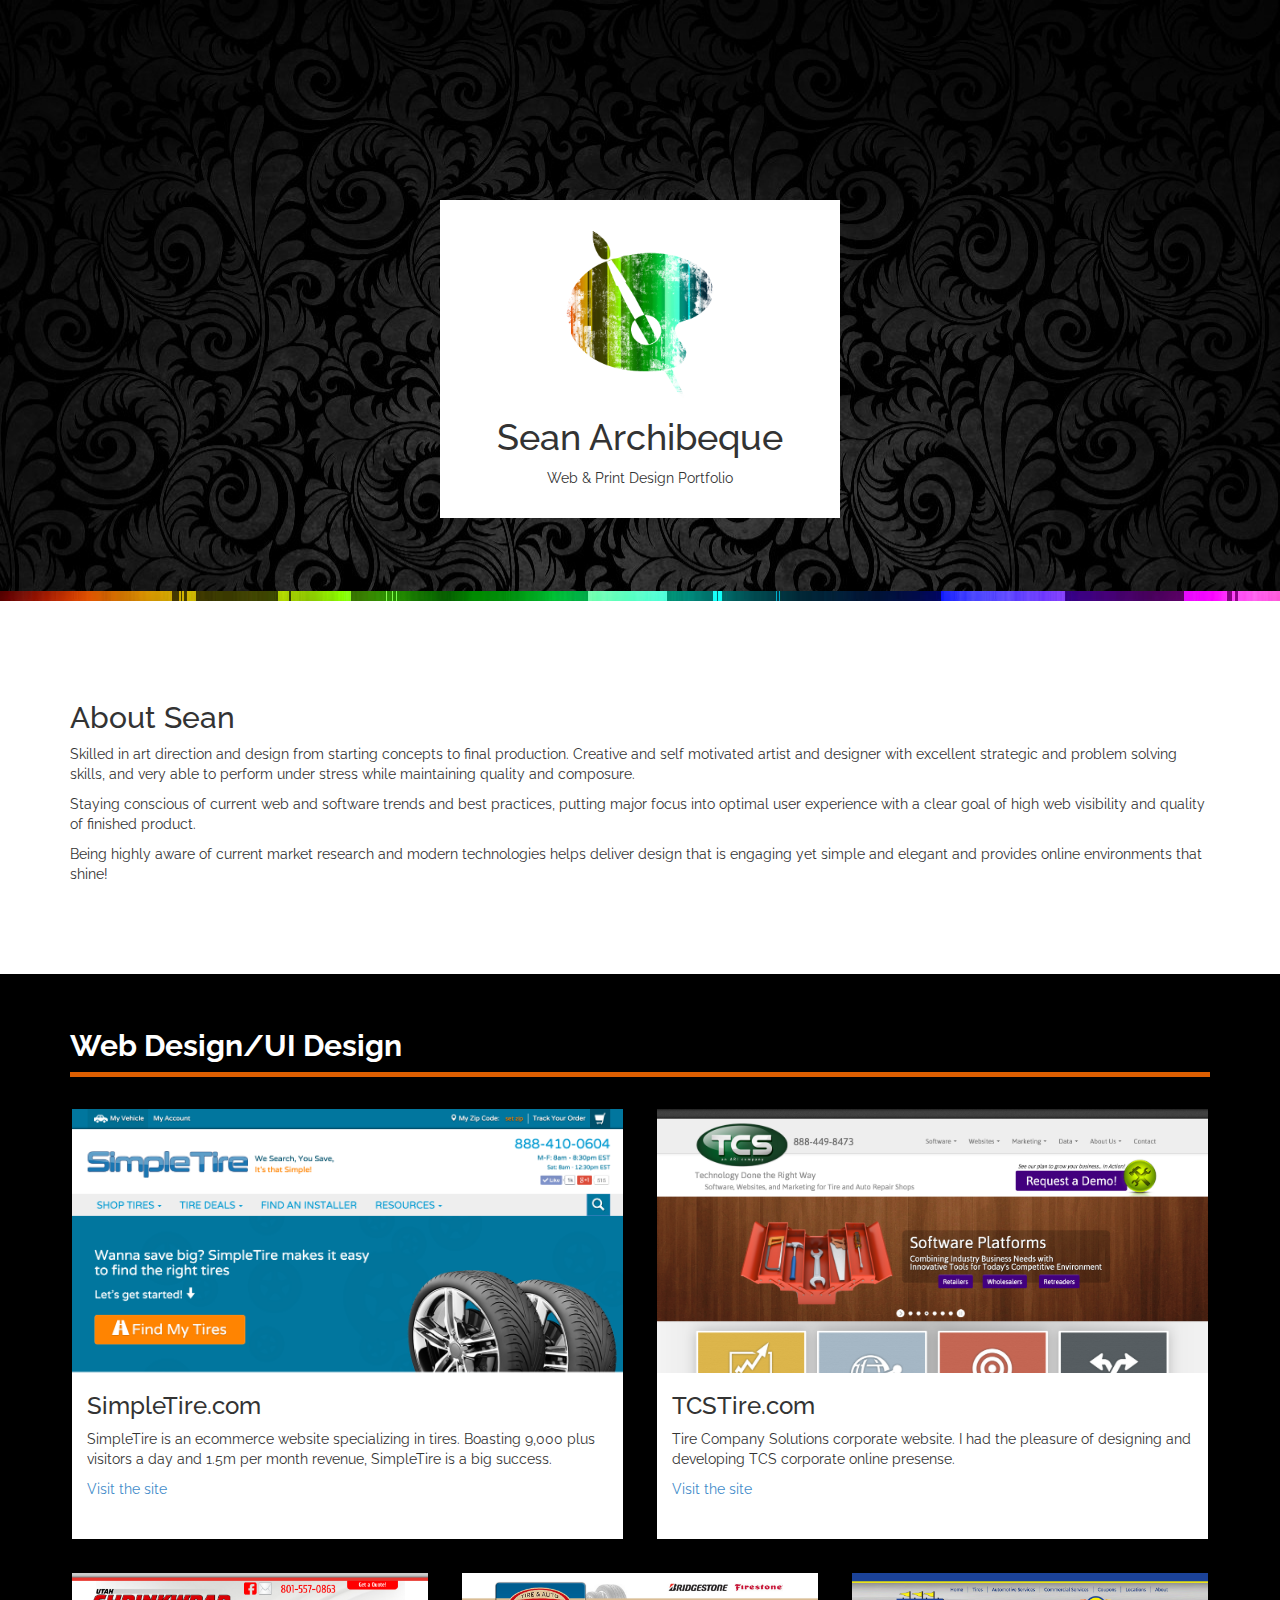
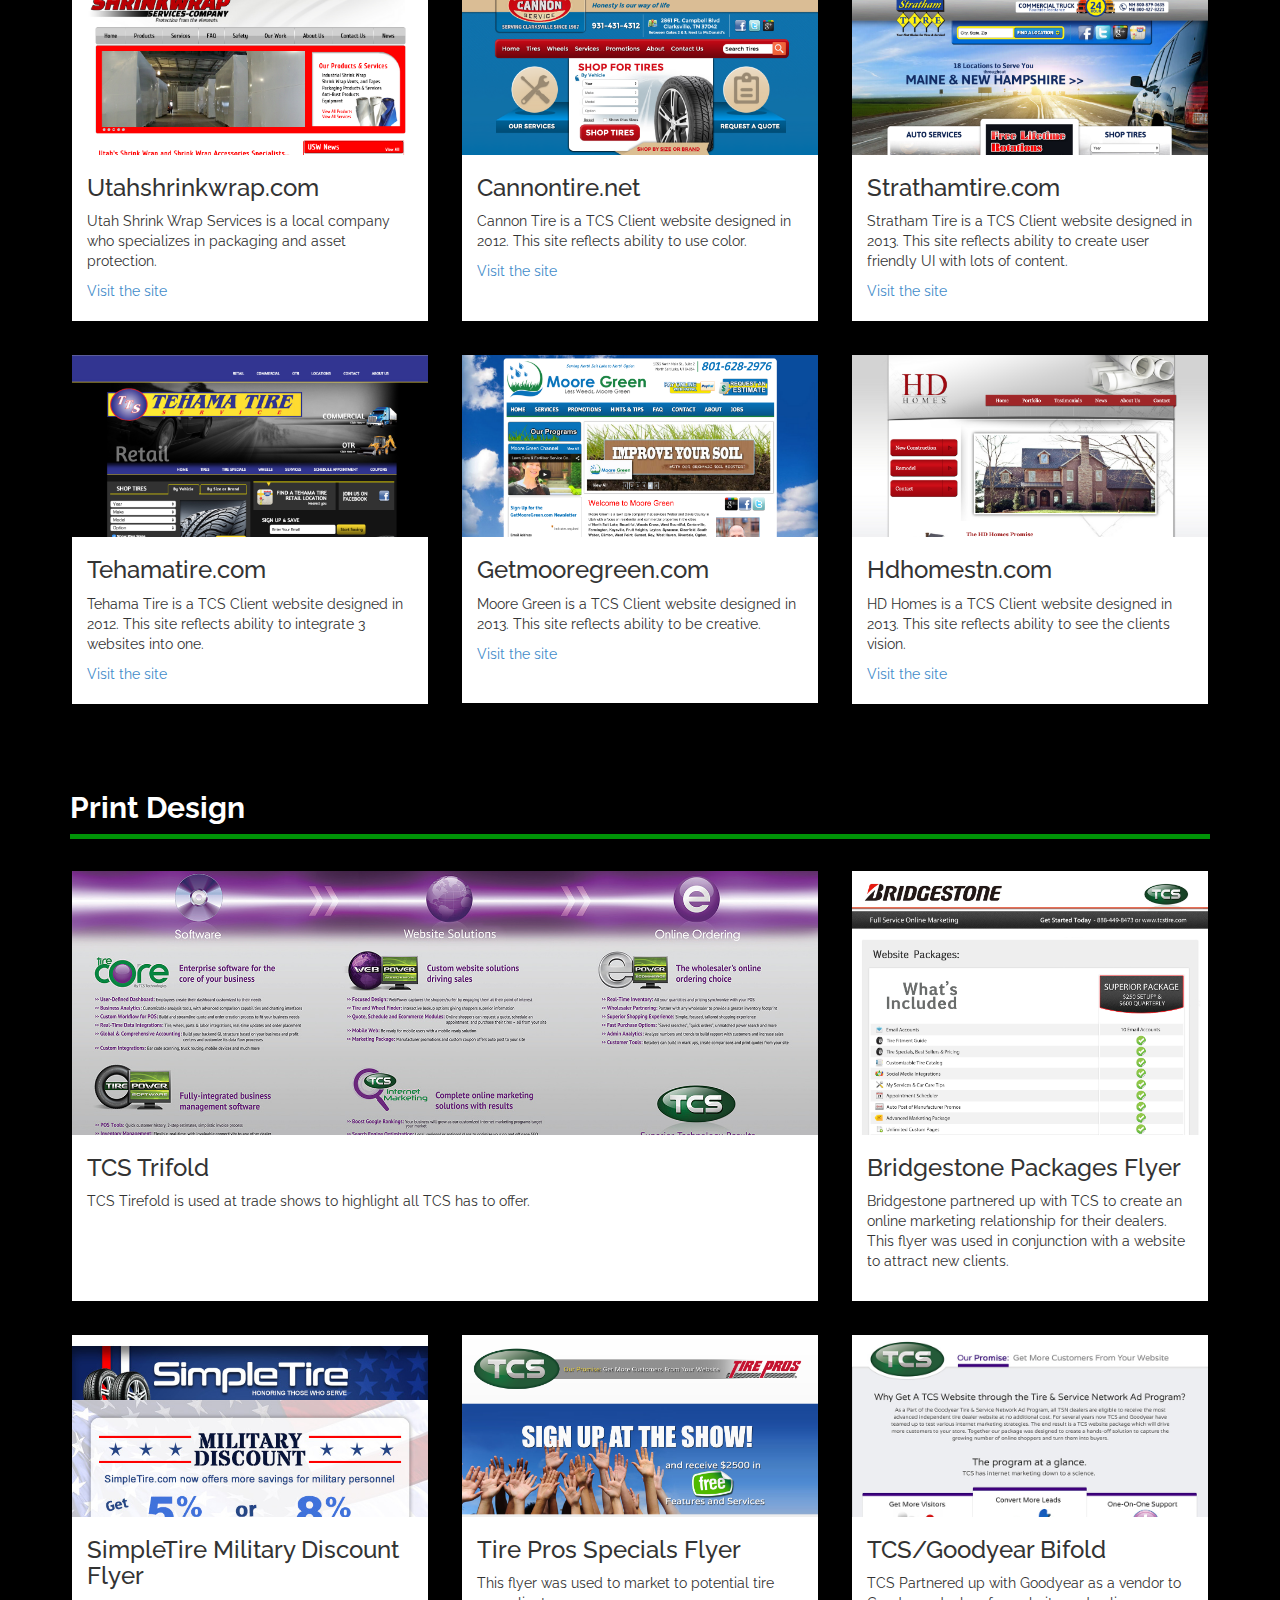
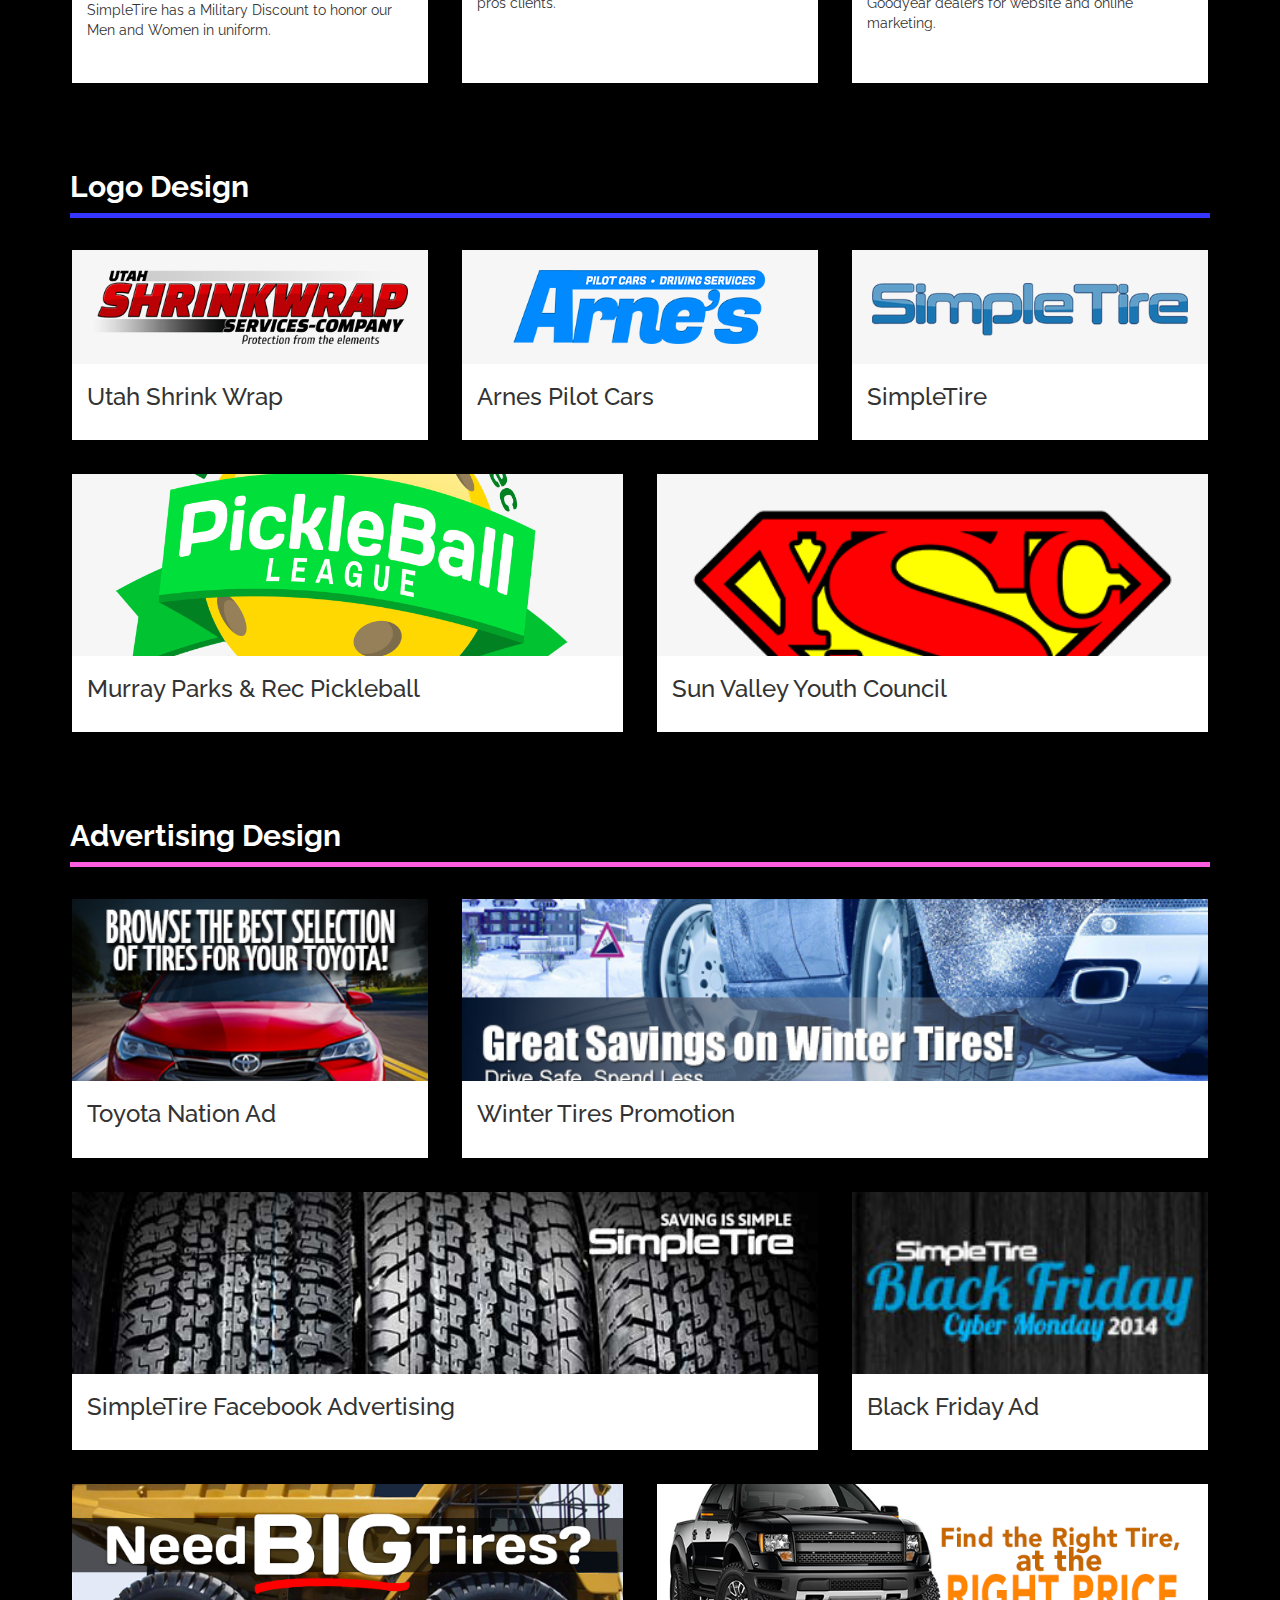
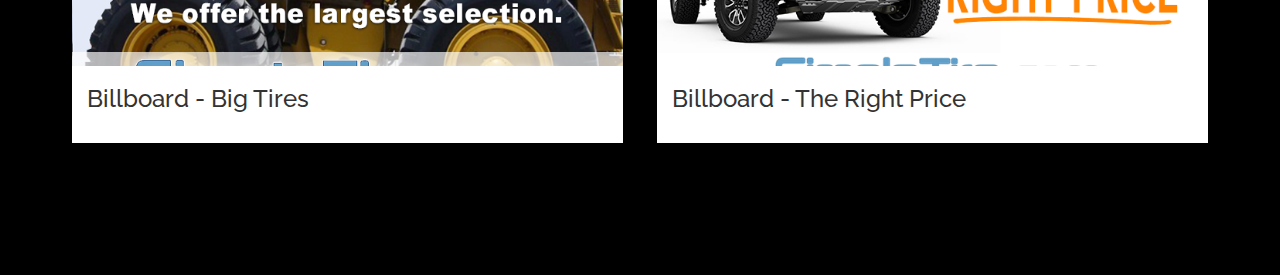
<file: index.html>
<!DOCTYPE html>
<html>
<head>
	<title>Sean Portfolio</title>
	<meta name="viewport" content="width=device-width, initial-scale=1.0">

	<link rel="stylesheet" type="text/css" href="css/bootstrap.min.css">
	<link rel="stylesheet" type="text/css" href="css/app.css" />
	<link href='http://fonts.googleapis.com/css?family=Raleway:400,700,800' rel='stylesheet' type='text/css'>

</head>

<body>
	<div class="sitename hidden-xs hidden-sm" style="display:none;">
		<h3>Sean Archibeque</h3>
	</div>
	<div class="sectionnav hidden-xs" style="display:none;">
		<ul>
			<li><a href="#webdesign" class="sectionli wd"></a></li>
			<li><a href="#printdesign" class="sectionli pd"></a></li>
			<li><a href="#logodesign" class="sectionli ld"></a></li>
			<li><a href="#adddesign" class="sectionli ad"></a></li>
		</ul>
	</div>
	<div id="title">
		<div class="container titlepadder">
			<div class="row">
				<div class="col-md-4"></div>
				<div id="titlebacker" class="col-md-4 titlebacker">
					<img src="img/seanicon.png" class="mainicon">
					<h1>Sean Archibeque</h1>
					<p>Web &amp; Print Design Portfolio</p>
				</div>
				<div class="col-md-4"></div>
			</div>
		</div>
	</div>
	<div class="splash"></div>
	<div id="about">
		<div class="container">
			<h2>About Sean</h2>
			<p>Skilled in art direction and design from starting concepts to final production. Creative and self motivated artist and designer with excellent strategic and problem solving skills, and very able to perform under stress while maintaining quality and composure.</p>
			<p>Staying conscious of current web and software trends and best practices, putting major focus into optimal user experience with a clear goal of high web visibility and quality of finished product. </p>
			<p>Being highly aware of current market research and modern technologies helps deliver design that is engaging yet simple and elegant and provides online environments that shine!</p>
		</div>
	</div>
	<div id="portfolio">
		<div class="container">
			<div class="row">
				<div id="webdesign" class="col-md-12 design-sections">
					<div class="arttitles web">
						<h2>Web Design/UI Design</h2>
					</div>
				</div>
				<div class="col-md-6">
					<div class="examples">
						<a href="http://simpletire.com/" target="_blank" class="artimgbgr">
							<img src="img/simpletire.png" class="img-responsive"/>
						</a>
						<div class="example-body">
							<h3>SimpleTire.com</h3>
							<p>SimpleTire is an ecommerce website specializing in tires. Boasting 9,000 plus visitors a day and 1.5m per month revenue, SimpleTire is a big success.</p>
							<a href="http://simpletire.com/" target="_blank">Visit the site</a>
						</div>
					</div>
				</div>
				<div class="col-md-6">
					<div class="examples">
						<a href="http://tcstire.com/" target="_blank" class="artimgbgr">
							<img src="img/tcstire.png" class="img-responsive"/>
						</a>
						<div class="example-body">
							<h3>TCSTire.com</h3>
							<p>Tire Company Solutions corporate website. I had the pleasure of designing and developing TCS corporate online presense.</p>
							<a href="http://tcstire.com/" target="_blank">Visit the site</a>
						</div>
					</div>
				</div>
				<div class="col-md-4">
					<div class="examples">
						<a href="http://utahshrinkwrap.com/" target="_blank" class="artimg">
							<img src="img/utahshrinkwrap.png" class="img-responsive"/>
						</a>
						<div class="example-body">
							<h3>Utahshrinkwrap.com</h3>
							<p>Utah Shrink Wrap Services is a local company who specializes in packaging and asset protection.</p>
							<a href="http://utahshrinkwrap.com/" target="_blank">Visit the site</a>
						</div>
					</div>
				</div>
				<div class="col-md-4">
					<div class="examples">
						<a href="http://cannontire.net/" target="_blank" class="artimg">
							<img src="img/cannontire.png" class="img-responsive"/>
						</a>
						<div class="example-body">
							<h3>Cannontire.net</h3>
							<p>Cannon Tire is a TCS Client website designed in 2012. This site reflects ability to use color.</p>
							<a href="http://cannontire.net/" target="_blank">Visit the site</a>
						</div>
					</div>
				</div>
				<div class="col-md-4">
					<div class="examples">
						<a href="http://strathamtire.com/" target="_blank" class="artimg">
							<img src="img/strathamtire.png" class="img-responsive"/>
						</a>
						<div class="example-body">
							<h3>Strathamtire.com</h3>
							<p>Stratham Tire is a TCS Client website designed in 2013. This site reflects ability to create user friendly UI with lots of content.</p>
							<a href="http://strathamtire.com/" target="_blank">Visit the site</a>
						</div>
					</div>
				</div>
				<div class="col-md-4">
					<div class="examples">
						<a href="http://tehamatire.com/" target="_blank" class="artimg">
							<img src="img/tehamatire.png" class="img-responsive"/>
						</a>
						<div class="example-body">
							<h3>Tehamatire.com</h3>
							<p>Tehama Tire is a TCS Client website designed in 2012. This site reflects ability to integrate 3 websites into one.</p>
							<a href="http://tehamatire.com/" target="_blank">Visit the site</a>
						</div>
					</div>
				</div>
				<div class="col-md-4">
					<div class="examples">
						<a href="http://getmooregreen.com/" target="_blank" class="artimg">
							<img src="img/getmoregreen.png" class="img-responsive"/>
						</a>
						<div class="example-body">
							<h3>Getmooregreen.com</h3>
							<p>Moore Green is a TCS Client website designed in 2013. This site reflects ability to be creative.</p>
							<a href="http://getmooregreen.com/" target="_blank">Visit the site</a>
						</div>
					</div>
				</div>
				<div class="col-md-4">
					<div class="examples">
						<a href="http://hdhomestn.com/" target="_blank" class="artimg">
							<img src="img/hdhomes.png" class="img-responsive"/>
						</a>
						<div class="example-body">
							<h3>Hdhomestn.com</h3>
							<p>HD Homes is a TCS Client website designed in 2013. This site reflects ability to see the clients vision.</p>
							<a href="http://hdhomestn.com/" target="_blank">Visit the site</a>
						</div>
					</div>
				</div>
				<div id="printdesign" class="col-md-12 design-sections">
					<div class="arttitles print">
						<h2>Print Design</h2>
					</div>
				</div>
				<div class="col-md-8">
					<div class="examples">
						<a data-toggle="modal" data-target="#print2" class="artimgbgr">
							<img src="img/tcstrifold.jpg" class="img-responsive" style="position: relative;bottom: 330px;"/>
						</a>
						<div class="example-body">
							<h3>TCS Trifold</h3>
							<p>TCS Tirefold is used at trade shows to highlight all TCS has to offer.</p>
						</div>
					</div>
					<div class="modal fade" id="print2" tabindex="-1" role="dialog" aria-labelledby="myModalLabel" aria-hidden="true">
						<div class="modal-dialog modal-lg">
							<div class="modal-content">
								<div class="modal-header">
									<button type="button" class="close" data-dismiss="modal" aria-label="Close"><span aria-hidden="true">&times;</span></button>
									<h4 class="modal-title" id="myModalLabel">TCS Trifold</h4>
								</div>
								<div class="modal-body">
									<img src="img/tcstrifold.jpg" class="img-responsive"/>
								</div>
							</div>
						</div>
					</div>
				</div>
				<div class="col-md-4">
					<div class="examples">
						<a data-toggle="modal" data-target="#print1" class="artimgbgr">
							<img src="img/bridgestone-packages.jpg" class="img-responsive"/>
						</a>
						<div class="example-body">
							<h3>Bridgestone Packages Flyer</h3>
							<p>Bridgestone partnered up with TCS to create an online marketing relationship for their dealers. This flyer was used in conjunction with a website to attract new clients.</p>
						</div>
					</div>
					<div class="modal fade" id="print1" tabindex="-1" role="dialog" aria-labelledby="myModalLabel" aria-hidden="true">
						<div class="modal-dialog modal-lg">
							<div class="modal-content">
								<div class="modal-header">
									<button type="button" class="close" data-dismiss="modal" aria-label="Close"><span aria-hidden="true">&times;</span></button>
									<h4 class="modal-title" id="myModalLabel">Bridgestone Packages Handout</h4>
								</div>
								<div class="modal-body">
									<img src="img/bridgestone-packages.jpg" class="img-responsive"/>
								</div>
							</div>
						</div>
					</div>
				</div>
				<div class="col-md-4">
					<div class="examples">
						<a data-toggle="modal" data-target="#print3" class="artimg">
							<img src="img/militarydiscount-flyer.jpg" class="img-responsive"/>
						</a>
						<div class="example-body">
							<h3>SimpleTire Military Discount Flyer</h3>
							<p>SimpleTire has a Military Discount to honor our Men and Women in uniform.</p>
						</div>
					</div>
					<div class="modal fade" id="print3" tabindex="-1" role="dialog" aria-labelledby="myModalLabel" aria-hidden="true">
						<div class="modal-dialog">
							<div class="modal-content">
								<div class="modal-header">
									<button type="button" class="close" data-dismiss="modal" aria-label="Close"><span aria-hidden="true">&times;</span></button>
									<h4 class="modal-title" id="myModalLabel">SimpleTire Military Discount Flyer</h4>
								</div>
								<div class="modal-body">
									<img src="img/militarydiscount-flyer.jpg" class="img-responsive"/>
								</div>
							</div>
						</div>
					</div>
				</div>
				<div class="col-md-4">
					<div class="examples">
						<a data-toggle="modal" data-target="#print5" class="artimg">
							<img src="img/tirepros-showspecial.jpg" class="img-responsive"/>
						</a>
						<div class="example-body">
							<h3>Tire Pros Specials Flyer</h3>
							<p>This flyer was used to market to potential tire pros clients.</p>
						</div>
					</div>
					<div class="modal fade" id="print5" tabindex="-1" role="dialog" aria-labelledby="myModalLabel" aria-hidden="true">
						<div class="modal-dialog modal-lg">
							<div class="modal-content">
								<div class="modal-header">
									<button type="button" class="close" data-dismiss="modal" aria-label="Close"><span aria-hidden="true">&times;</span></button>
									<h4 class="modal-title" id="myModalLabel">Tire Pros Specials Flyer</h4>
								</div>
								<div class="modal-body">
									<img src="img/tirepros-showspecial.jpg" class="img-responsive"/>
								</div>
							</div>
						</div>
					</div>
				</div>
				<div class="col-md-4">
					<div class="examples">
						<a data-toggle="modal" data-target="#print4" class="artimg">
							<img src="img/bifoldmiddle.jpg" class="img-responsive"/>
						</a>
						<div class="example-body">
							<h3>TCS/Goodyear Bifold</h3>
							<p>TCS Partnered up with Goodyear as a vendor to Goodyear dealers for website and online marketing.</p>
						</div>
					</div>
					<div class="modal fade" id="print4" tabindex="-1" role="dialog" aria-labelledby="myModalLabel" aria-hidden="true">
						<div class="modal-dialog modal-lg">
							<div class="modal-content">
								<div class="modal-header">
									<button type="button" class="close" data-dismiss="modal" aria-label="Close"><span aria-hidden="true">&times;</span></button>
									<h4 class="modal-title" id="myModalLabel">TCS/Goodyear Bifold</h4>
								</div>
								<div class="modal-body">
									<h3>Front</h3>
									<img src="img/bifoldfront.jpg" class="img-responsive"/>
									<h3>Middle</h3>
									<img src="img/bifoldmiddle.jpg" class="img-responsive"/>
									<h3>Back</h3>
									<img src="img/bifoldback.jpg" class="img-responsive"/>
								</div>
							</div>
						</div>
					</div>
				</div>
				<div id="logodesign" class="col-md-12 design-sections">
					<div class="arttitles logo">
						<h2>Logo Design</h2>
					</div>
				</div>
				<div class="col-md-4">
					<div class="examples">
						<a data-toggle="modal" data-target="#logo1" class="artimg padimg">
							<img src="img/uswlogo.png" class="img-responsive"/>
						</a>
						<div class="logo-body">
							<h3>Utah Shrink Wrap</h3>
						</div>
					</div>
					<div class="modal fade" id="logo1" tabindex="-1" role="dialog" aria-labelledby="myModalLabel" aria-hidden="true">
						<div class="modal-dialog">
							<div class="modal-content">
								<div class="modal-header">
									<button type="button" class="close" data-dismiss="modal" aria-label="Close"><span aria-hidden="true">&times;</span></button>
									<h4 class="modal-title" id="myModalLabel">Utah Shrink Wrap Services</h4>
								</div>
								<div class="modal-body">
									<img src="img/uswlogo.png" class="img-responsive"/>
								</div>
							</div>
						</div>
					</div>
				</div>
				<div class="col-md-4">
					<div class="examples">
						<a data-toggle="modal" data-target="#logo2" class="artimg padimg">
							<img src="img/arneslogo.png" class="img-responsive"/>
						</a>
						<div class="logo-body">
							<h3>Arnes Pilot Cars</h3>
						</div>
					</div>
					<div class="modal fade" id="logo2" tabindex="-1" role="dialog" aria-labelledby="myModalLabel" aria-hidden="true">
						<div class="modal-dialog">
							<div class="modal-content">
								<div class="modal-header">
									<button type="button" class="close" data-dismiss="modal" aria-label="Close"><span aria-hidden="true">&times;</span></button>
									<h4 class="modal-title" id="myModalLabel">Arnes Pilot Cars</h4>
								</div>
								<div class="modal-body">
									<img src="img/arneslogo.png" class="img-responsive"/>
								</div>
							</div>
						</div>
					</div>
				</div>
				<div class="col-md-4">
					<div class="examples">
						<a data-toggle="modal" data-target="#logo3" class="artimg padimg">
							<img src="img/simplelogo.png" class="img-responsive"/>
						</a>
						<div class="logo-body">
							<h3>SimpleTire</h3>
						</div>
					</div>
					<div class="modal fade" id="logo3" tabindex="-1" role="dialog" aria-labelledby="myModalLabel" aria-hidden="true">
						<div class="modal-dialog">
							<div class="modal-content">
								<div class="modal-header">
									<button type="button" class="close" data-dismiss="modal" aria-label="Close"><span aria-hidden="true">&times;</span></button>
									<h4 class="modal-title" id="myModalLabel">SimpleTire</h4>
								</div>
								<div class="modal-body">
									<img src="img/simplelogo.png" class="img-responsive"/>
									<p>Main Logo</p>
									<img src="img/simpletread.jpg" class="img-responsive"/>
									<p>Business Card Back</p>
								</div>
							</div>
						</div>
					</div>
				</div>
				<div class="col-md-6">
					<div class="examples">
						<a data-toggle="modal" data-target="#logo4" class="artimg padimg">
							<img src="img/pickleball.png" class="img-responsive" style="position: relative;bottom: 173px;"/>
						</a>
						<div class="logo-body">
							<h3>Murray Parks &amp; Rec Pickleball</h3>
						</div>
					</div>
					<div class="modal fade" id="logo4" tabindex="-1" role="dialog" aria-labelledby="myModalLabel" aria-hidden="true">
						<div class="modal-dialog">
							<div class="modal-content">
								<div class="modal-header">
									<button type="button" class="close" data-dismiss="modal" aria-label="Close"><span aria-hidden="true">&times;</span></button>
									<h4 class="modal-title" id="myModalLabel">Murray Parks &amp; Rec Pickleball</h4>
								</div>
								<div class="modal-body">
									<img src="img/pickleball.png" class="img-responsive"/>
								</div>
							</div>
						</div>
					</div>
				</div>
				<div class="col-md-6">
					<div class="examples">
						<a data-toggle="modal" data-target="#logo5" class="artimg padimg">
							<img src="img/superlogo.png" class="img-responsive"/>
						</a>
						<div class="logo-body">
							<h3>Sun Valley Youth Council</h3>
						</div>
					</div>
					<div class="modal fade" id="logo5" tabindex="-1" role="dialog" aria-labelledby="myModalLabel" aria-hidden="true">
						<div class="modal-dialog">
							<div class="modal-content">
								<div class="modal-header">
									<button type="button" class="close" data-dismiss="modal" aria-label="Close"><span aria-hidden="true">&times;</span></button>
									<h4 class="modal-title" id="myModalLabel">Sun Valley Youth Council</h4>
								</div>
								<div class="modal-body">
									<img src="img/superlogo.png" class="img-responsive"/>
								</div>
							</div>
						</div>
					</div>
				</div>
				<div id="adddesign" class="col-md-12 design-sections">
					<div class="arttitles ads">
						<h2>Advertising Design</h2>
					</div>
				</div>
				<div class="col-md-4">
					<div class="examples">
						<a data-toggle="modal" data-target="#ad3" class="artimg">
							<img src="img/toyota-nation.jpg" class="img-responsive"/>
						</a>
						<div class="logo-body">
							<h3>Toyota Nation Ad</h3>
						</div>
					</div>
					<div class="modal fade" id="ad3" tabindex="-1" role="dialog" aria-labelledby="myModalLabel" aria-hidden="true">
						<div class="modal-dialog">
							<div class="modal-content">
								<div class="modal-header">
									<button type="button" class="close" data-dismiss="modal" aria-label="Close"><span aria-hidden="true">&times;</span></button>
									<h4 class="modal-title" id="myModalLabel">Toyota Nation Ad</h4>
								</div>
								<div class="modal-body">
									<img src="img/toyota-nation.jpg" class="img-responsive"/>
								</div>
							</div>
						</div>
					</div>
				</div>
				<div class="col-md-8">
					<div class="examples">
						<a data-toggle="modal" data-target="#ad1" class="artimg">
							<img src="img/winterpromo.jpg" class="img-responsive"/>
						</a>
						<div class="logo-body">
							<h3>Winter Tires Promotion</h3>
						</div>
					</div>
					<div class="modal fade" id="ad1" tabindex="-1" role="dialog" aria-labelledby="myModalLabel" aria-hidden="true">
						<div class="modal-dialog">
							<div class="modal-content">
								<div class="modal-header">
									<button type="button" class="close" data-dismiss="modal" aria-label="Close"><span aria-hidden="true">&times;</span></button>
									<h4 class="modal-title" id="myModalLabel">Winter Tires Promotion</h4>
								</div>
								<div class="modal-body">
									<img src="img/winterpromo.jpg" class="img-responsive"/>
								</div>
							</div>
						</div>
					</div>
				</div>
				<div class="col-md-8">
					<div class="examples">
						<a data-toggle="modal" data-target="#ad2" class="artimg">
							<img src="img/simple-fb.jpg" class="img-responsive"/>
						</a>
						<div class="logo-body">
							<h3>SimpleTire Facebook Advertising</h3>
						</div>
					</div>
					<div class="modal fade" id="ad2" tabindex="-1" role="dialog" aria-labelledby="myModalLabel" aria-hidden="true">
						<div class="modal-dialog">
							<div class="modal-content">
								<div class="modal-header">
									<button type="button" class="close" data-dismiss="modal" aria-label="Close"><span aria-hidden="true">&times;</span></button>
									<h4 class="modal-title" id="myModalLabel">SimpleTire Facebook Advertising</h4>
								</div>
								<div class="modal-body">
									<img src="img/simple-fb.jpg" class="img-responsive"/>
								</div>
							</div>
						</div>
					</div>
				</div>
				<div class="col-md-4">
					<div class="examples">
						<a data-toggle="modal" data-target="#ad6" class="artimg">
							<img src="img/blackfriday.jpg" class="img-responsive"/>
						</a>
						<div class="logo-body">
							<h3>Black Friday Ad</h3>
						</div>
					</div>
					<div class="modal fade" id="ad6" tabindex="-1" role="dialog" aria-labelledby="myModalLabel" aria-hidden="true">
						<div class="modal-dialog">
							<div class="modal-content">
								<div class="modal-header">
									<button type="button" class="close" data-dismiss="modal" aria-label="Close"><span aria-hidden="true">&times;</span></button>
									<h4 class="modal-title" id="myModalLabel">Black Friday Ad</h4>
								</div>
								<div class="modal-body">
									<img src="img/blackfriday.jpg" class="img-responsive"/>
								</div>
							</div>
						</div>
					</div>
				</div>
				<div class="col-md-6">
					<div class="examples">
						<a data-toggle="modal" data-target="#ad8" class="artimg">
							<img src="img/billboardbig.png" class="img-responsive"/>
						</a>
						<div class="logo-body">
							<h3>Billboard - Big Tires</h3>
						</div>
					</div>
					<div class="modal fade" id="ad8" tabindex="-1" role="dialog" aria-labelledby="myModalLabel" aria-hidden="true">
						<div class="modal-dialog modal-lg">
							<div class="modal-content">
								<div class="modal-header">
									<button type="button" class="close" data-dismiss="modal" aria-label="Close"><span aria-hidden="true">&times;</span></button>
									<h4 class="modal-title" id="myModalLabel">Billboard - Big Tires</h4>
								</div>
								<div class="modal-body">
									<img src="img/billboardbig.png" class="img-responsive"/>
								</div>
							</div>
						</div>
					</div>
				</div>
				<div class="col-md-6">
					<div class="examples">
						<a data-toggle="modal" data-target="#ad9" class="artimg">
							<img src="img/billboardprice.png" class="img-responsive"/>
						</a>
						<div class="logo-body">
							<h3>Billboard - The Right Price</h3>
						</div>
					</div>
					<div class="modal fade" id="ad9" tabindex="-1" role="dialog" aria-labelledby="myModalLabel" aria-hidden="true">
						<div class="modal-dialog modal-lg">
							<div class="modal-content">
								<div class="modal-header">
									<button type="button" class="close" data-dismiss="modal" aria-label="Close"><span aria-hidden="true">&times;</span></button>
									<h4 class="modal-title" id="myModalLabel">Billboard - The Right Price</h4>
								</div>
								<div class="modal-body">
									<img src="img/billboardprice.png" class="img-responsive"/>
								</div>
							</div>
						</div>
					</div>
				</div>
			</div>
		</div>
	</div>
</body>

<script src="https://ajax.googleapis.com/ajax/libs/jquery/1.11.1/jquery.min.js"></script>
<script src="js/jquery.waypoints.min.js"></script>
<script src="js/bootstrap.min.js"></script>
<script src="js/app.js"></script>

</html>
</file>
<file: css/app.css>
body {font-family: 'Raleway', sans-serif;}
a:hover {cursor: pointer;}
.mainicon {width: 190px; margin: 0 auto;}
#title {text-align: center; background: black url('../img/titlebg.jpg') top center no-repeat fixed;}
#title .titlepadder { padding:200px 0 73px;}
.splash {background: url('../img/splash.jpg') top left repeat-x; height: 10px;}
#about { background: white; padding: 80px 0;}
.titlebacker {background: white; padding: 20px; }
#portfolio { background: black url('../img/Ptexture.png') top left repeat fixed; padding: 0 0 100px;}
#portfolio .arttitles { color: white; margin-bottom: 30px; margin-top:55px;}
.web {border-bottom: 5px solid #dd5e01;}
.print {border-bottom: 5px solid #009307;}
.logo {border-bottom: 5px solid #3435ff;}
.ads {border-bottom: 5px solid #ff5cdf;}
#portfolio .arttitles h2 {font-weight: 700;}
.examples { margin-bottom: 30px; border: 2px solid black;}
.examples:hover {border: 2px solid white;}
.examples .example-body { min-height: 166px; background: white; padding: 0 15px 20px; display: block; width: 100%; overflow: hidden;}
.examples .logo-body { background: white; padding: 0 15px 20px; display: block; width: 100%; overflow: hidden;}
.artimg { max-height: 182px; overflow: hidden; display: block; background: #f6f6f6; position: relative;}
.artimg img {width: 100%;}
.padimg { padding: 20px;}
.padimg img {margin: 0 auto;}
.artimgbgr { max-height: 264px; overflow: hidden; display: block; width: 100%;}
.modal-body img {margin: 0 auto;}
.sitename { position: fixed; left: 4px; top: -15px; z-index: 9999;}
.sectionnav { position: fixed; left: 5px; top: 47px; z-index: 9999;}
.sitename h3 { color: white; background: rgba(17, 17, 17, 0.8); padding: 5px;}
.sectionnav ul { list-style: none; margin: 0; padding: 0;}
.sectionnav ul li { list-style: none;}
.sectionli {cursor: pointer; color: white; font-size: 16px; list-style: none; height: 10px; padding: 20px 6px; margin: 2px; float: left; display: block; clear: both;}
.sectionli:hover, .sectionli:active, .sectionli:focus { color: white; text-decoration: none;}
.wd { background: #dd5e01;}
.pd { background: #009307;}
.ld { background: #3435ff;}
.ad { background: #ff5cdf;}
.bowout {
	opacity: 0;
	-webkit-transition: opacity 1s ease-in-out;
	-moz-transition: opacity 1s ease-in-out;
	-ms-transition: opacity 1s ease-in-out;
	-o-transition: opacity 1s ease-in-out;
	transition: opacity 1s ease-in-out;
}
</file>
